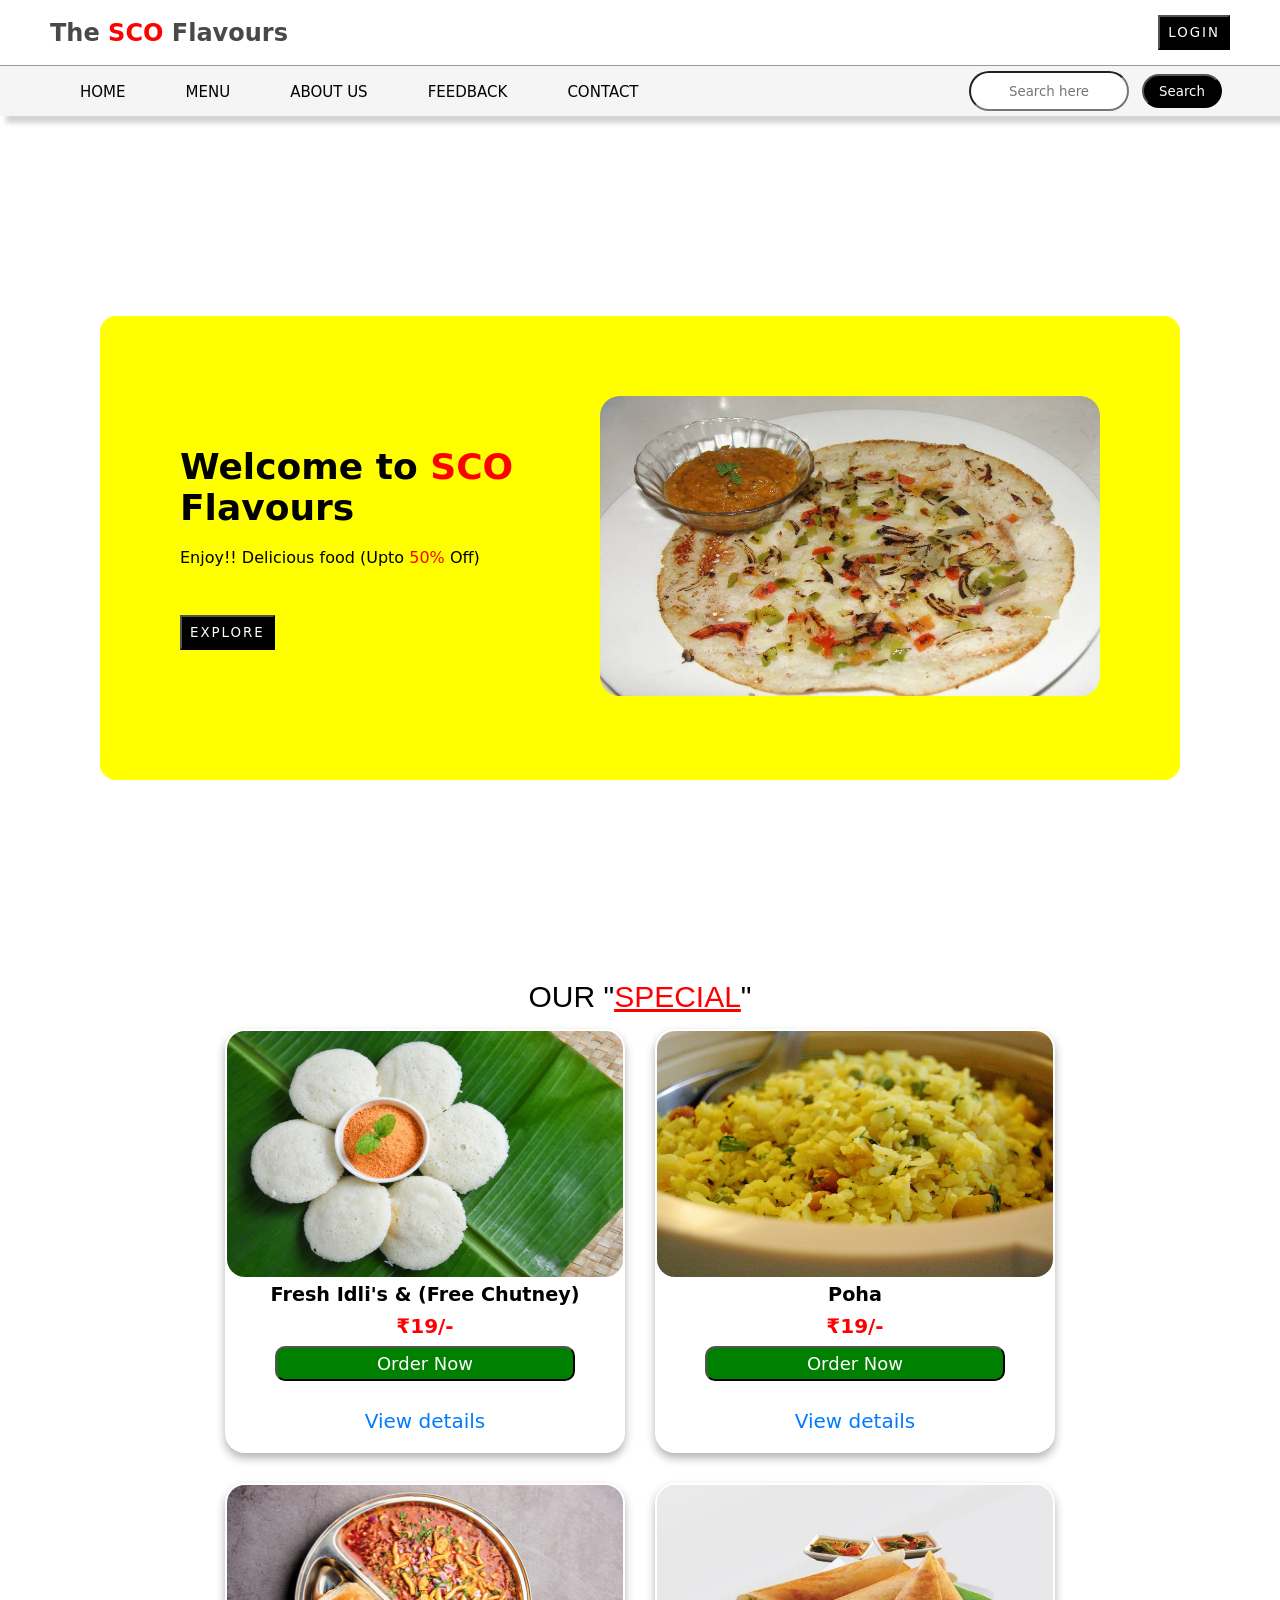
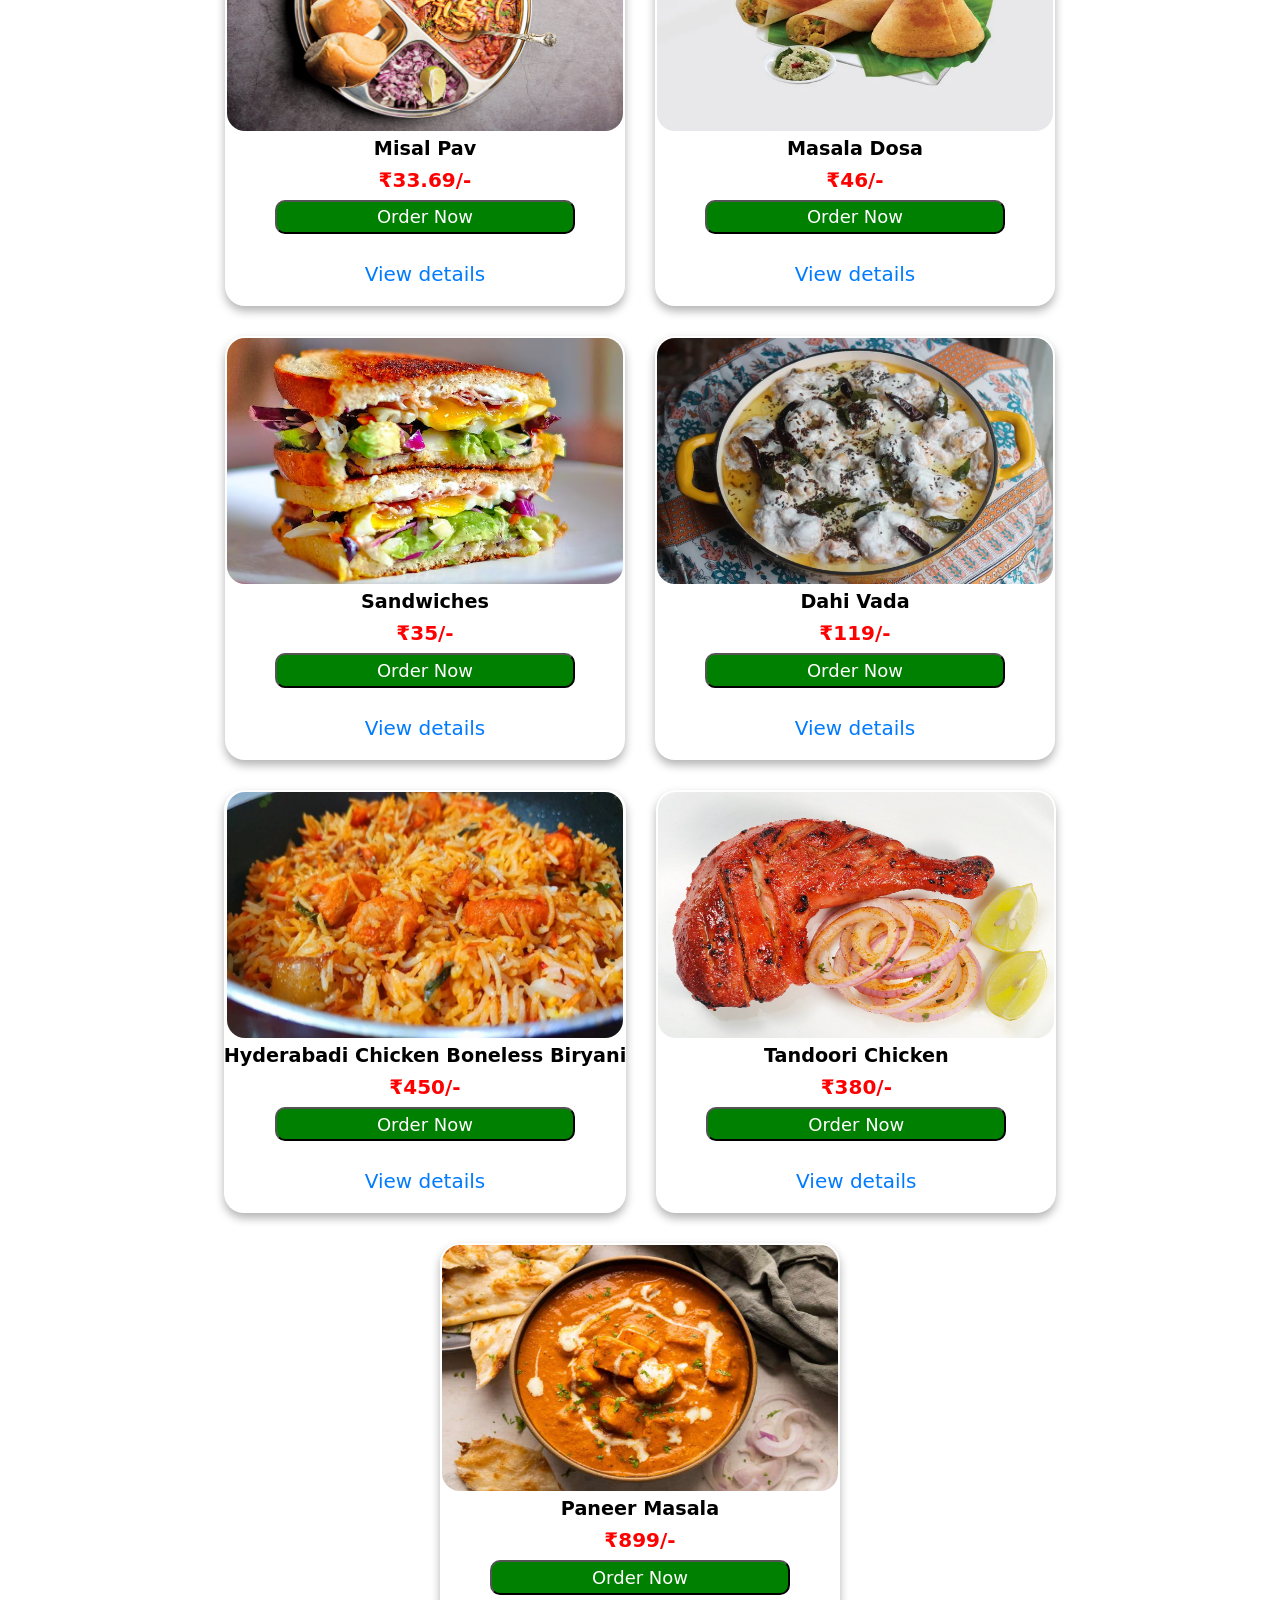
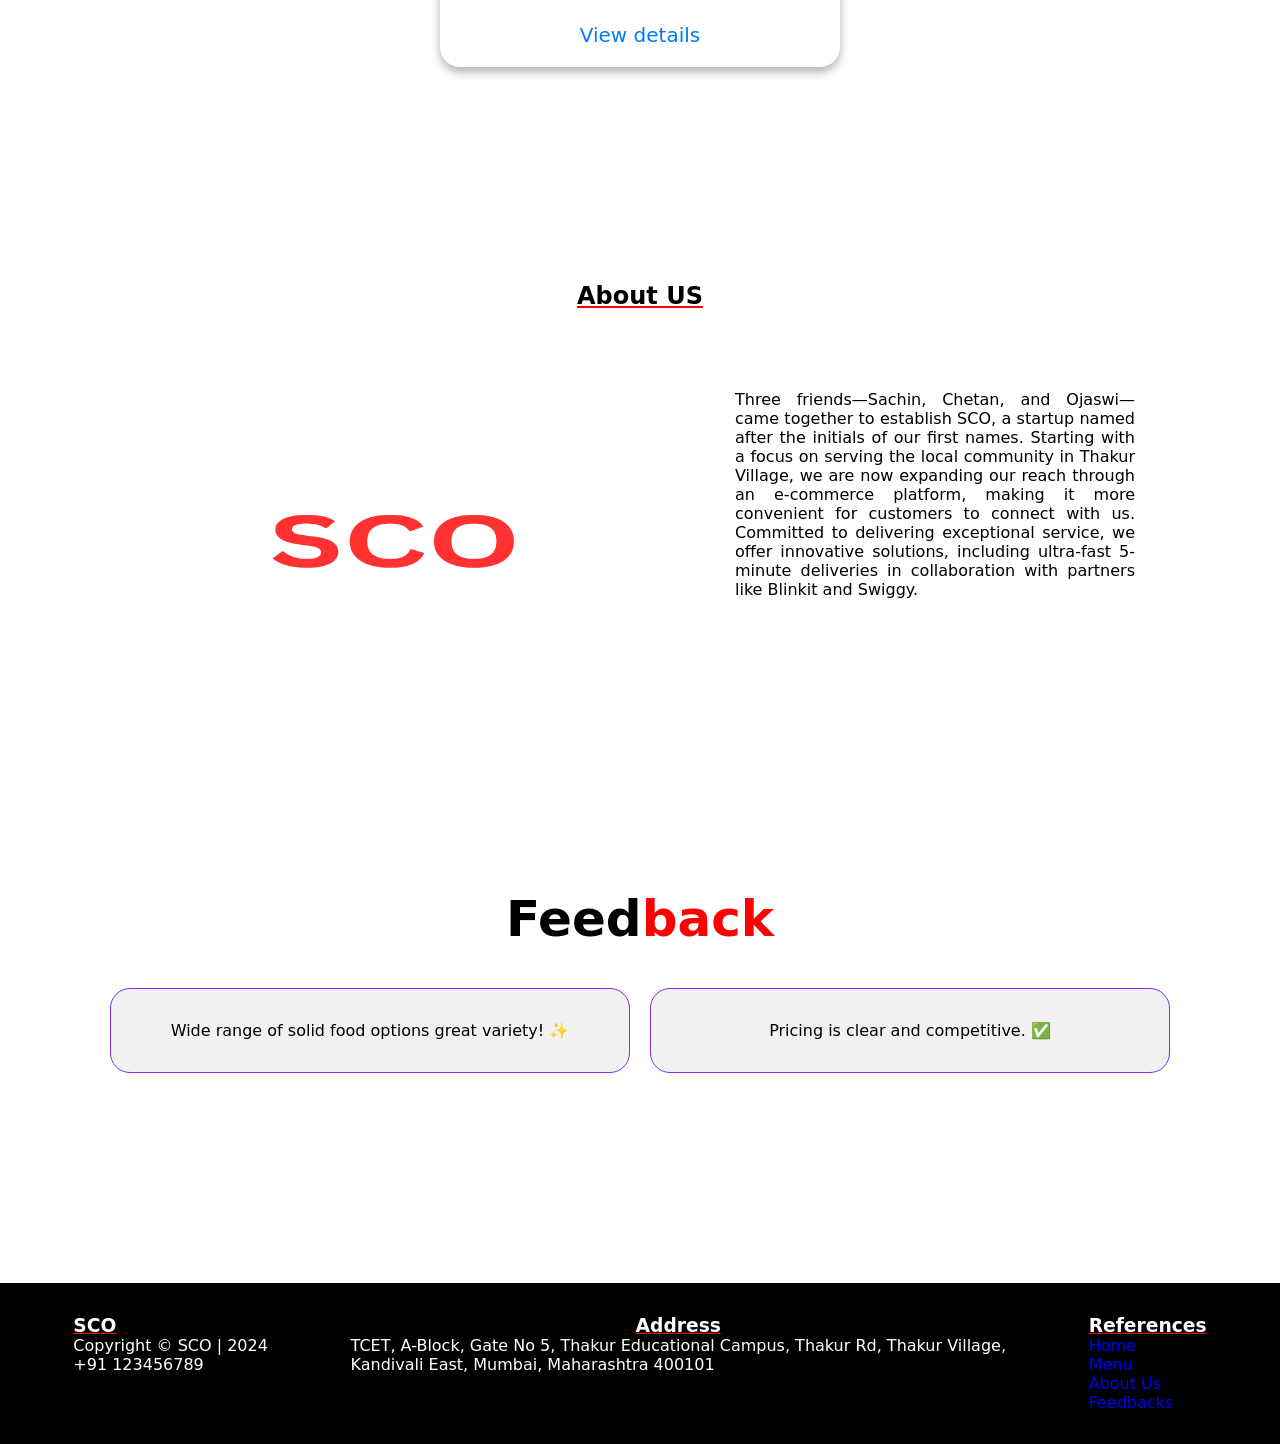
<file: index.html>
<!DOCTYPE html>
<html lang="en">

<head>
    <meta charset="UTF-8">
    <meta name="viewport" content="width=device-width, initial-scale=1.0">
    <title>Online Food</title>
    <!-- Favicon image -->
    <link rel="icon" type="image" href="Images/Chicken Biryani.jpg"> <!-- Link to your CSS file -->
    <!-- link to CSS -->
    <link rel="stylesheet" href="style.css">
    <!-- LOGO SCRIPT FILE -->

    <!-- CDJNS FONT-AWESOME LINK -->
    <link rel="stylesheet" href="https://cdnjs.cloudflare.com/ajax/libs/font-awesome/6.5.2/css/all.min.css">
</head>

<body>
    <!-- Navigation Bar -->
    <header>

        <!-- Nav-Bar -->
<div class="nav-container">

    <div class="top_nav">
        <div class="logo">
            <h2>The <span>SCO</span> Flavours</h2>
        </div>

            <a href="login.html">
            <button id="loginbutton">Login</button></a>           
    </div>

    <div class="bottom_nav">
        <ul id="nav-list">
            <li><a href="#Home">Home</a></li>
            <li><a href="#Menu">Menu</a></li>
            <li><a href="#About Us">About Us</a></li>
            <li><a href="#feedback">feedback</a></li>
            <li><a href="#Contact">Contact</a></li>
        </ul>
        
        <div class="search-content">
            <input type="text" class="input-search" placeholder="Search here">
            <button id="search_button">Search</button>
        </div>

</div>
    </header>

    <!-- HOME PAGE -->
    <section id="Home">
        <div class="hero-content">
            <div class="hero-text">
                <h3>Welcome to <span>SCO </span>Flavours</h3>
                <p>Enjoy!! Delicious food (Upto <span>50%</span> Off)</p>
                <button id="hero-button">Explore</button>
            </div>

            <div class="home-image" id="image">
                <img src="Images/Uttapa.jpg" alt="image">
            </div>
    </section>

    <!-- MENU HEADING -->
    <section id="Menu">
        <div class="mhead" id="mhead">
            <p>OUR "<span>SPECIAL</span>"</p>
        </div>


        <!-- MENU CONTAINER -->
        <div class="menu_container">

                        <!-- Steam Idli -->

            <div class="box"> 
                <img src="Images/Idli.jpg" alt="Idli / Wada">
                <h3>Fresh Idli's & (Free Chutney)</h3>
                <span>₹19/-</span>
                <button>Order Now</button>
                <a href="#">View details</a>
            </div>
                         <!-- Poha -->

            <div class="box"> 
                <img src="Images/Poha.jpg" alt="Poha">
                <h3>Poha</h3>
                <span>₹19/-</span>
                <button>Order Now</button>
                <a href="#">View details</a>
            </div>

                        <!-- Misal Pav -->

            <div class="box"> 
                <img src="Images/Misal Pav.jpg" alt="Misal Pav">
                <h3>Misal Pav</h3>
                <span>₹33.69/-</span>
                <button>Order Now</button>
                <a href="#">View details</a>
            </div>

                          <!-- Masala Dosa -->

            <div class="box"> 
                <img src="Images/Masala Dosa.jpg"
                    alt="1920px-Indian_dosa_masala">
                <h3> Masala Dosa</h3>
                <span>₹46/-</span>
                <button>Order Now</button>
                <a href="#">View details</a>
            </div>


                           <!-- Sandwich -->

            <div class="box"> 
                <img src="Images/Sandwich.avif" alt="Sandwich">
                <h3>Sandwiches</h3>
                <span>₹35/-</span>
                <button>Order Now</button>
                <a href="#">View details</a>
            </div>

                           <!-- Dahi Wada -->

            <div class="box"> 
                <img src="Images/Dahi Wada.webp" alt="1280px-Dahi_Vada_or_Dahi_Bhalla">
                <h3>Dahi Vada</h3>
                <span>₹119/-</span>
                <button>Order Now</button>
                <a href="#">View details</a>
            </div>

                            <!-- Chicken Biryani -->

            <div class="box"> 
                <img src="Images/Chicken Biryani.jpg" alt="Hyderabadi Boneless Biryani">
                <h3>Hyderabadi Chicken Boneless Biryani</h3>
                <span>₹450/-</span>
                <button>Order Now</button>
                <a href="#">View details</a>
            </div>

                            <!-- Tandoori Chicken  -->

            <div class="box"> 
                <img src="Images/Tandoori Chicken with lemon.jpg" alt="Tandoori Chicken">
                <h3>Tandoori Chicken</h3>
                <span>₹380/-</span>
                <button>Order Now</button>
                <a href="#">View details</a>
            </div>

                            <!-- Panner Masala -->

            <div class="box"> 
                <img src="Images/Paneer Masala.jpg" alt="Paneer Masala">
                <h3>Paneer Masala</h3>
                <span>₹899/-</span>
                <button>Order Now</button>
                <a href="#">View details</a>
            </div>
    </section>

 <!-- -----------------------------------ABOUT US--------------------------------- -->

    <section id="About Us">
        <div id="about-parent">
            <h1>About US</h1>
            <div class="about-contain">
                <img src="Images/SCO Logo.png">
                <p>Three friends—Sachin, Chetan, and Ojaswi—came together to establish SCO, a startup named after the initials of our first names. Starting with a focus on serving the local community in Thakur Village, we are now expanding our reach through an e-commerce platform, making it more convenient for customers to connect with us. Committed to delivering exceptional service, we offer innovative solutions, including ultra-fast 5-minute deliveries in collaboration with partners like Blinkit and Swiggy.
                </p>
            </div>
        </div>
    </section>

    <!-- --------------Feedbacks--------------- -->
<section id="feedback">

    <div class="title">
        <h3>Feed<span>back</span></h3>
    </div>

    <div id="feedback_content">
        <div class="feeds">
            <p>Wide range of solid food options great variety! ✨</p>
        </div>

        <div class="feeds">
            <p>Pricing is clear and competitive. ✅</p>
        </div>
    </div>
    
    </section>

    <!-- ----------------------Footer------------------- -->

<footer id="Contact">
    <div id="contact-contain">
        <div class="footer-logo">
            <h3>SCO</h3>
            <p>Copyright © SCO | 2024</p>
            <P>+91 123456789</P>
        </div>
    
        <div class="address">
            <h3>Address</h3>
            <p>TCET, A-Block, Gate No 5, Thakur Educational Campus, Thakur Rd, Thakur Village,<br> Kandivali East, Mumbai, Maharashtra 400101</p>
        </div>

        <div class="nav-links">
            <h3>References</h3>
            <li><a href="#Home">Home</a></li>
            <li><a href="#Menu">Menu</a></li>
            <li><a href="#About Us">About Us</a></li>
            <li><a href="#feedbacks">Feedbacks</a></li>
        </div>        

    </div>
</footer>    

</body>

</html>
</file>
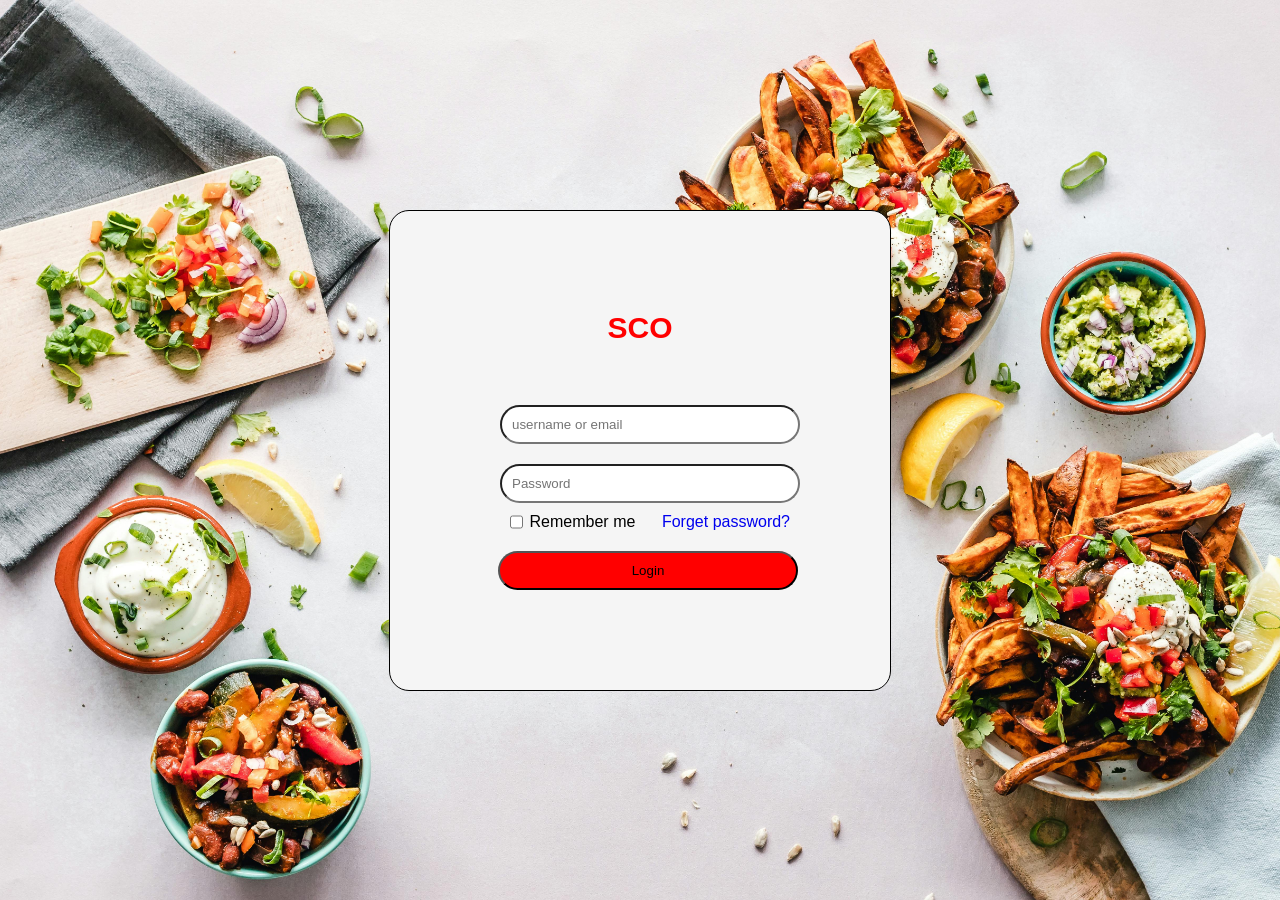
<file: login.html>
<!DOCTYPE html>
<html lang="en">

<head>
    <meta charset="UTF-8">
    <meta name="viewport" content="width=device-width, initial-scale=1.0">
    <title>Document</title>
</head>
<link rel="stylesheet" href="login.css">

<body>
 
    <div class="login-box">
        <h3>SCO</h3>
        <div class="input-login">
            <input type="#" class="input-login" placeholder="username or email">
        </div>

        <div class="input-pass">
            <input class="input-login" placeholder="Password">
        </div>

        <div class="hello">
            <input type="checkbox">
            <p>Remember me</p>
            <a href="#">Forget password?</a>

        </div>

        <div class="ok">
            <button class="login">Login</button>
            <a href="index.html">
        </div>
    </div>



</body>

</html>
</file>
<file: style.css>
@import url('https://fonts.googleapis.com/css2?family=Roboto+Mono:ital,wght@0,100..700;1,100..700&display=swap');

* {
  margin: 0;
  padding: 0;
  box-sizing: border-box;
  list-style: none;
  text-decoration: none;
  font-family: system-ui, -apple-system, BlinkMacSystemFont, 'Segoe UI', Roboto, Oxygen, Ubuntu, Cantarell, 'Open Sans', 'Helvetica Neue', sans-serif;
}

span{
  color: red;
}


/* ======================================Applied to all sections================================================================ */

section {
  margin: 200px 100px;
}

/* ============================================================================================================================= */

/* ------------------------Top Nav----------------------- */

.na#feedback{
  position: fixed;
  top: 0;
  width: 100%;
}

.top_nav {
  width: 100%;
  height: 65px;
  background: #fff;
  padding: 0 50px;
  display: flex;
  justify-content: space-between;
  align-items: center;
}

.top_nav h2 {
  font-size: 24px;
  font-weight: bold;
  color: #494949;
  margin-right: 25px;
}

.top_nav button {
  background: red;
  border-radius: 2rem;
  text-transform: uppercase;
  letter-spacing: 3px;
}

/* -----------------------------------Bottom Nav------------------------ */
.bottom_nav {
  width: 100%;
  background: whitesmoke;
  box-shadow: 6px 7px 5px lightgrey;
  border-top: 0.1px ridge rgb(151, 151, 151);
  /* height: 50px; */
  padding: 0 50px;
  display: flex;
}

.bottom_nav ul {
  width: 100%;
  height: 50px;
  display: flex;
  justify-content: flex-start;
  align-items: center;
}

.bottom_nav ul li {
  padding: 10px 30px;
}

.bottom_nav ul li a:hover {
  border-bottom: 4px solid red;
  position: relative;
  top: -2px;
  transition: 0.1s;
}

.bottom_nav ul li a {
  color: #030101;
  letter-spacing: 0px;
  text-transform: uppercase;
  font-size: 15px;
}

#loginbutton{
  padding: 0.5rem;
  background-color: black;
  color: white;
  text-transform: uppercase;
  border-radius: 0%;
  letter-spacing: 2px;
}

#loginbutton:hover {
  background-color: red;
  color: white; /* Optional: Ensures text is readable */
  transition: background-color 0.3s ease; /* Smooth transition effect */
}

/* ------------------Search Bar------------------------- */
.search-content{
  display: flex;
}

.input-search{
  outline: none;
  width: 10rem;
  padding: 1px;
  border-radius: 5px;
  border-radius: 20px;
  text-align: center;
  margin: 5px;
}

#search_button{
  border-radius: 1.5rem;
  background-color: black;
  color: white;
  margin: 0.5rem;
  width: 5rem;
}

#search_button:hover {
  background-color: red;
  color: white; 
  transition: background-color 0.3s ease; 
}

/* -------------------------------Hero Page--------------------------------- */
.hero-content {
  align-items: center;
  justify-content: space-around;
  display: flex;
  padding: 5rem;
  background: yellow;
  color: black;
  border-radius: 1rem;
}


.hero-content .hero-text span{
  color: red;
}

#hero-button{
  padding: 0.5rem;
  background-color: black;
  color: white;
  text-transform: uppercase;
  letter-spacing: 2px;
  margin-top: 3rem;
}

#hero-button:hover {
  background-color: red;
  color: white; 
  transition: background-color 0.3s ease; 
}

.hero-text h3 {
  font-size: 36px;
  margin-bottom: 20px;
}

.hero-text h3 span {
  color: green;
}
#feedback .hero-text p {
  font-size: 28px;
  font-family: system-ui, -apple-system, BlinkMacSystemFont, 'Segoe UI', Roboto, Oxygen, Ubuntu, Cantarell, 'Open Sans', 'Helvetica Neue', sans-serif;
  font-weight: 100;
  margin-bottom: 10px;
}

img {
  height: 300px;
  width: 500px;
  border-radius: 20px;
}

/* ----------------------------------Menu Heading--------------------------------- */
.mhead {
  text-align: center;
}

.mhead span {
  font-size: 30px;
  text-decoration: underline;
  text-decoration-color: red;
}

.mhead p {
  font-size: 30px;
  font-family: Impact, Haettenschweiler, 'Arial Narrow Bold', sans-serif;
}

.mhead p span {
  font-size: 30px;
  font-family: Impact, Haettenschweiler, 'Arial Narrow Bold', sans-serif;
  color: red;
}

/* ----------------------------------------Menu list---------------------------- */
.menu_container {
  display: flex;
  flex-wrap: wrap;
  justify-content: center;
}

.box {
  text-align: center;
  margin: 15px;
  box-shadow: 0 5px 10px rgba(0, 0, 0, 0.3);
  border-radius: 20px;
}

.box img {
  width: 400px;
  height: 250px;
  padding: 2px;
}

.box h3 {
  font-size: 1.2rem;
  font-weight: 600;
  margin-bottom: 0.5rem;
  text-decoration: none;
}

.box span {
  font-size: 20px;
  font-weight: bold;
  margin-bottom: 0.5rem;
  display: block;
  color: red;
  text-decoration: none;
}

.box button {
  background: green;
  color: #fff;
  padding: 0.3rem 0.6rem;
  text-decoration: none;
  border-radius: 10px;
  margin-bottom: 0.5rem;
  font-size: 18px;
  width: 300px;
}

.box a {
  color: #007bff;
  text-decoration: none;
  display: block;
  font-size: 20px;
  margin-bottom: 20px;
  margin-top: 20px;
}

/* --------------------------ABOUT US----------------------- */



#about-parent h1{
  text-align: center;
  text-decoration: underline;
  text-decoration-color: red;
}


.about-contain{
  display: flex;
  justify-content: space-around;
  margin-top: 5rem;
}

.about-contain p{
  width: 25rem;
  text-align: justify;
}

/* -----------------------------Feedback------------------------------- */


.title h3 {
  text-align: center;
  font-size: 50px;
  margin-bottom: 30px;
}

.title span {
  color: red;
}

#feedback_content{
  display: flex;
}

#feedback_content .feeds p{
  display: flex;
  align-items: center;
  justify-content: center;
  text-align: center;
}

#feedback .feeds {
  border: 1px solid blueviolet;
  padding: 2rem;
  width: 50%;
  margin: 10px;
  overflow: hidden;
  background-color: rgb(241, 241, 241);
  border-radius: 20px;
}


/* -------------------------------Footer------------------------------------ */
#contact-contain{
  display: flex;
  justify-content: space-around;
  background-color: black;
  color: white;
  padding: 2rem;
}


.address h3{
  text-align: center;
}

#Contact h3{
  text-decoration: underline;
  text-decoration-color: red;
}


/*--------------------------- Custom Scroll Bar ------------------------------*/

::-webkit-scrollbar {
  width: 10px;
}

::-webkit-scrollbar-track {
  background: rgb(168, 168, 166);
}

::-webkit-scrollbar-thumb {
  background-color: #000000;
  border-radius: 20px;
}
</file>
<file: login.css>
* {
    margin: 0;
    padding: 0;
    box-sizing: border-box;
    list-style: none;
    text-decoration: none;
    font-family: "Josefin Sans", sans-serif;

}

body {
    display: flex;
    justify-content: center;
    align-items: center;
    height: 100vh;
    background-image: url(pexels-ella-olsson-572949-1640773.jpg);
    background-size: cover;
    background-position: center;
}


.login-box h3 {
    justify-content: center;
    display: flex;
    margin-bottom: 50px;
    font-size: 30px;
    color: red;
}

.login-box {
    background-color: whitesmoke;
    padding: 100px;
    border-radius: 20px;
    border: 1px solid black;
}

.input-login {
    padding: 10px;
    border-radius: 20px;
    width: 300px;
}

.input-pass {
    padding: 10px;
    border-radius: 20px;
    width: 300px;
}

button {
    width: 300px;
    border-radius: 20px;
    padding: 10px;
    position: relative;
    left: 8px;
    margin-top: 20px;
    background-color: red;
}

.hello {
    display: flex;
    justify-content: space-between;
}

.hello input {
    left: 20px;
    position: relative;
}
</file>
